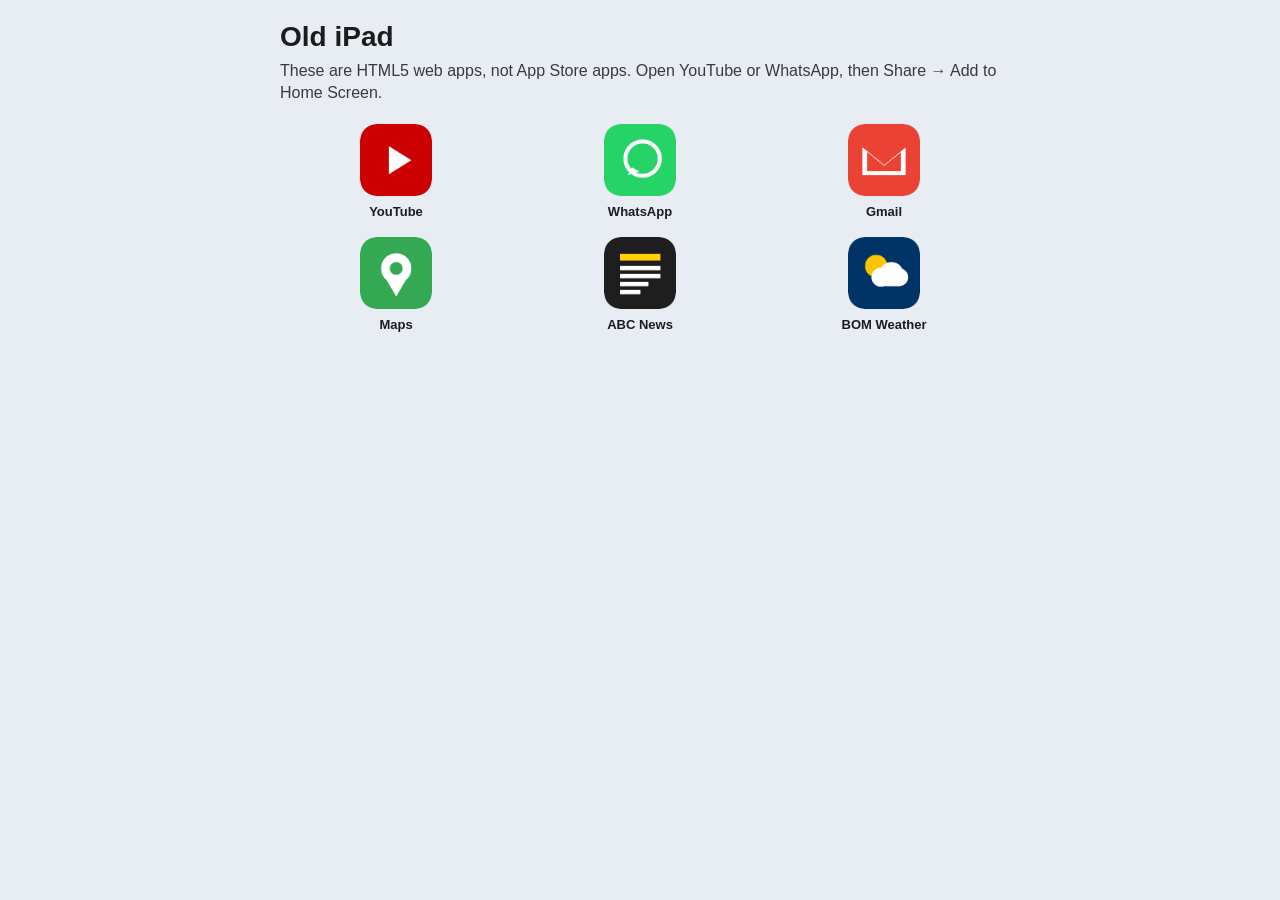
<file: index.html>
<!DOCTYPE html>
<html lang="en">
<head>
  <meta charset="utf-8">
  <meta http-equiv="refresh" content="0; url=apps/">
  <title>Old iPad</title>
  <script>location.replace("apps/");</script>
</head>
<body>
  <p><a href="apps/">Open launcher</a></p>
</body>
</html>
</file>
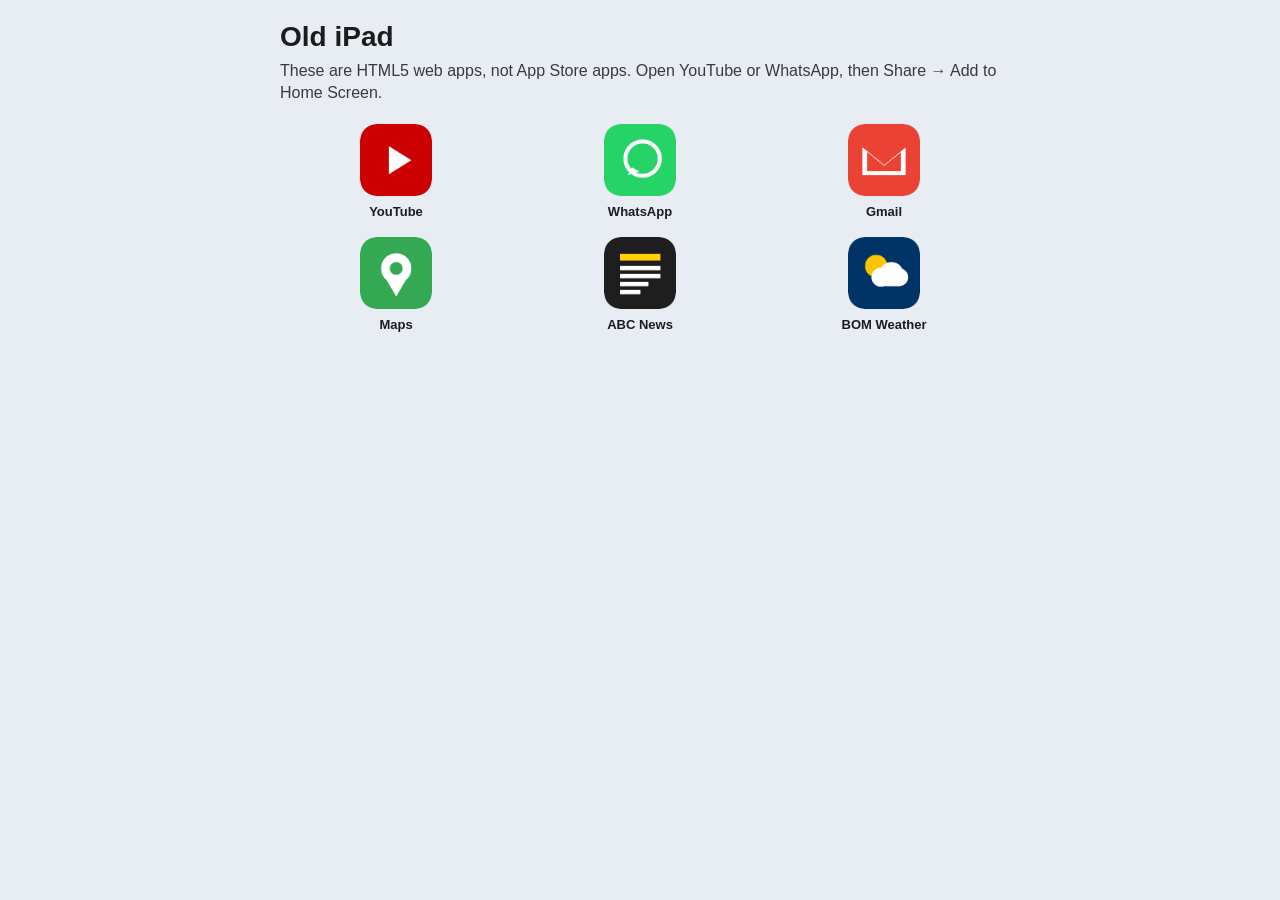
<file: apps/index.html>
<!DOCTYPE html>
<html lang="en" manifest="cache.appcache">
<head>
  <meta charset="utf-8">
  <meta name="viewport" content="width=device-width, initial-scale=1, maximum-scale=1">
  <meta name="apple-mobile-web-app-capable" content="yes">
  <meta name="apple-mobile-web-app-status-bar-style" content="default">
  <meta name="apple-mobile-web-app-title" content="Launcher">
  <meta name="format-detection" content="telephone=no">
  <title>Old iPad</title>
  <link rel="apple-touch-icon" href="icons/launcher.png">
  <link rel="stylesheet" href="css/app.css">
</head>
<body>
  <div class="wrap">
    <header>
      <h1>Old iPad</h1>
      <p>These are HTML5 web apps, not App Store apps. Open YouTube or WhatsApp, then Share &rarr; Add to Home Screen.</p>
    </header>

    <nav class="grid">
      <a class="tile" href="youtube.html">
        <img src="icons/youtube.png" width="180" height="180" alt="">
        <span>YouTube</span>
      </a>
      <a class="tile" href="whatsapp.html">
        <img src="icons/whatsapp.png" width="180" height="180" alt="">
        <span>WhatsApp</span>
      </a>
      <a class="tile" href="https://mail.google.com">
        <img src="icons/gmail.png" width="180" height="180" alt="">
        <span>Gmail</span>
      </a>
      <a class="tile" href="https://maps.google.com">
        <img src="icons/maps.png" width="180" height="180" alt="">
        <span>Maps</span>
      </a>
      <a class="tile" href="https://www.abc.net.au/news">
        <img src="icons/news.png" width="180" height="180" alt="">
        <span>ABC News</span>
      </a>
      <a class="tile" href="https://www.bom.gov.au">
        <img src="icons/weather.png" width="180" height="180" alt="">
        <span>BOM Weather</span>
      </a>
    </nav>

  </div>
</body>
</html>
</file>
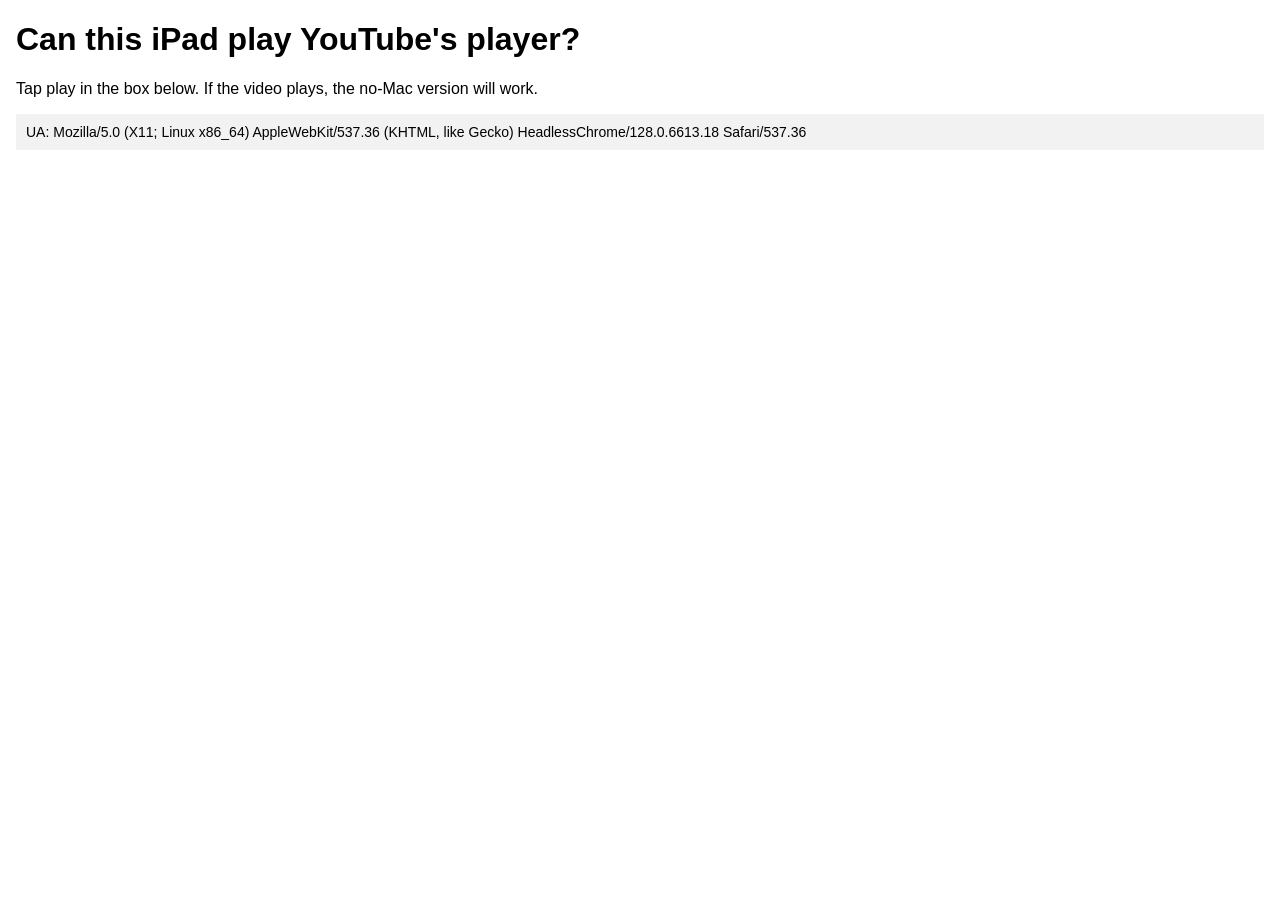
<file: apps/embed-test.html>
<!DOCTYPE html>
<html lang="en">
<head>
  <meta charset="utf-8">
  <meta name="viewport" content="width=device-width, initial-scale=1">
  <title>Embed test</title>
  <style>
    body { font-family: -apple-system, Helvetica, sans-serif; margin: 16px; }
    #player { width: 100%; max-width: 720px; }
    #log { font-size: 14px; white-space: pre-wrap; background: #f2f2f2; padding: 10px; }
  </style>
</head>
<body>
  <h1>Can this iPad play YouTube's player?</h1>
  <p>Tap play in the box below. If the video plays, the no-Mac version will work.</p>
  <div id="player"></div>
  <p id="log"></p>
  <script>
    var log = document.getElementById("log");
    function say(text) {
      log.textContent += text + "\n";
    }
    say("UA: " + navigator.userAgent);
    window.onerror = function (msg) {
      say("Page error: " + msg);
    };
    function onYouTubeIframeAPIReady() {
      say("YouTube player script loaded.");
      new YT.Player("player", {
        width: "720",
        height: "405",
        videoId: (location.search.match(/v=([A-Za-z0-9_-]{11})/) || [0, "jNQXAC9IVRw"])[1],
        playerVars: { playsinline: 1, rel: 0 },
        events: {
          onReady: function () {
            say("Player ready.");
          },
          onStateChange: function (e) {
            say("State: " + ({ "-1": "unstarted", 0: "ended", 1: "PLAYING", 2: "paused", 3: "buffering", 5: "cued" })[e.data]);
          },
          onError: function (e) {
            say("Player error code " + e.data);
          },
        },
      });
    }
    setTimeout(function () {
      if (!window.YT || !window.YT.Player) {
        say("YouTube player script did not load after 15 s.");
      }
    }, 15000);
  </script>
  <script src="https://www.youtube.com/iframe_api"></script>
</body>
</html>
</file>
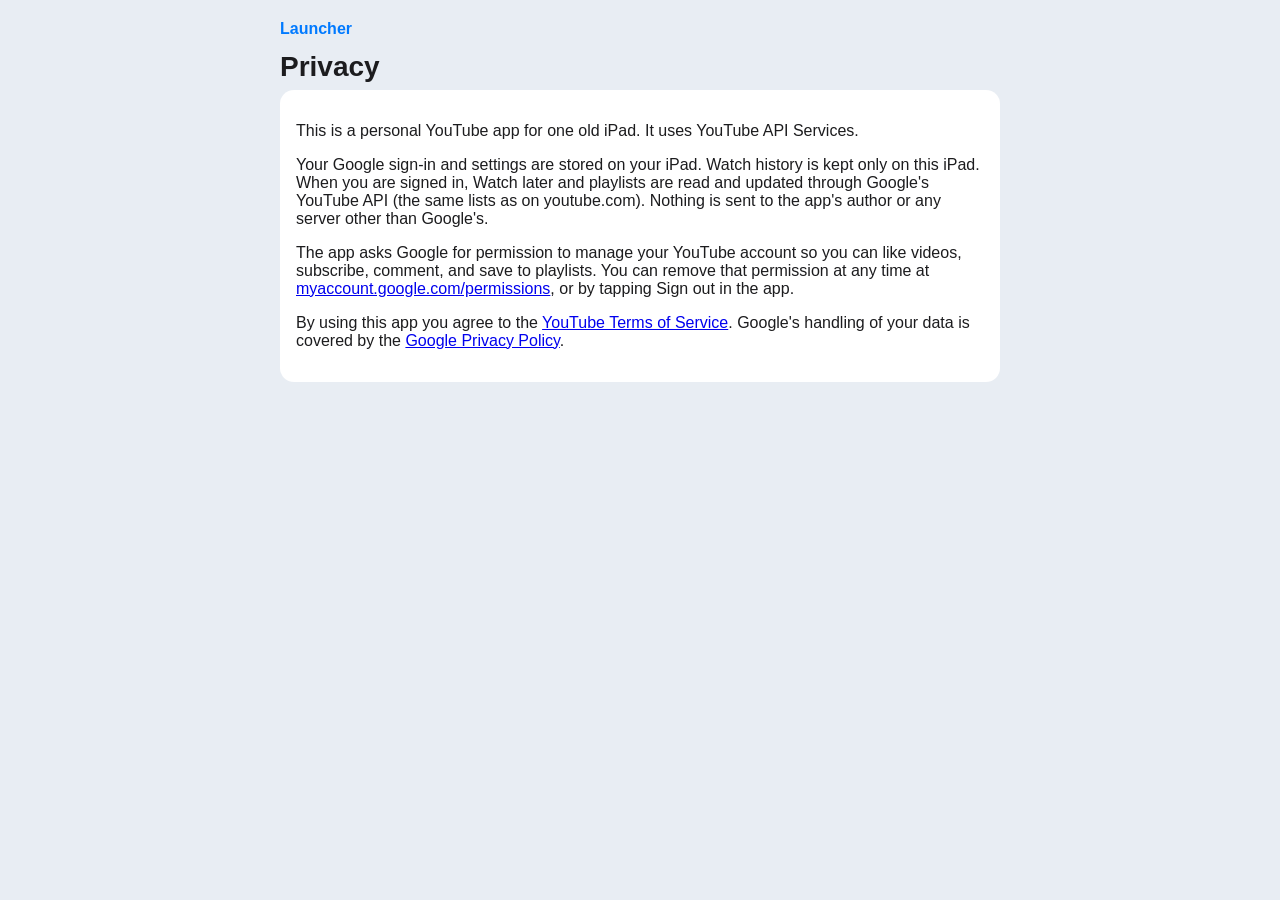
<file: apps/privacy.html>
<!DOCTYPE html>
<html lang="en">
<head>
  <meta charset="utf-8">
  <meta name="viewport" content="width=device-width, initial-scale=1">
  <title>Privacy</title>
  <link rel="stylesheet" href="css/app.css">
</head>
<body>
  <div class="wrap">
    <a class="back" href="index.html">Launcher</a>
    <header>
      <h1>Privacy</h1>
    </header>
    <div class="panel">
      <p>This is a personal YouTube app for one old iPad. It uses YouTube API Services.</p>
      <p>Your Google sign-in and settings are stored on your iPad. Watch history is kept only on this iPad. When you are signed in, Watch later and playlists are read and updated through Google's YouTube API (the same lists as on youtube.com). Nothing is sent to the app's author or any server other than Google's.</p>
      <p>The app asks Google for permission to manage your YouTube account so you can like videos, subscribe, comment, and save to playlists. You can remove that permission at any time at <a href="https://myaccount.google.com/permissions">myaccount.google.com/permissions</a>, or by tapping Sign out in the app.</p>
      <p>By using this app you agree to the <a href="https://www.youtube.com/t/terms">YouTube Terms of Service</a>. Google's handling of your data is covered by the <a href="https://policies.google.com/privacy">Google Privacy Policy</a>.</p>
    </div>
  </div>
</body>
</html>
</file>
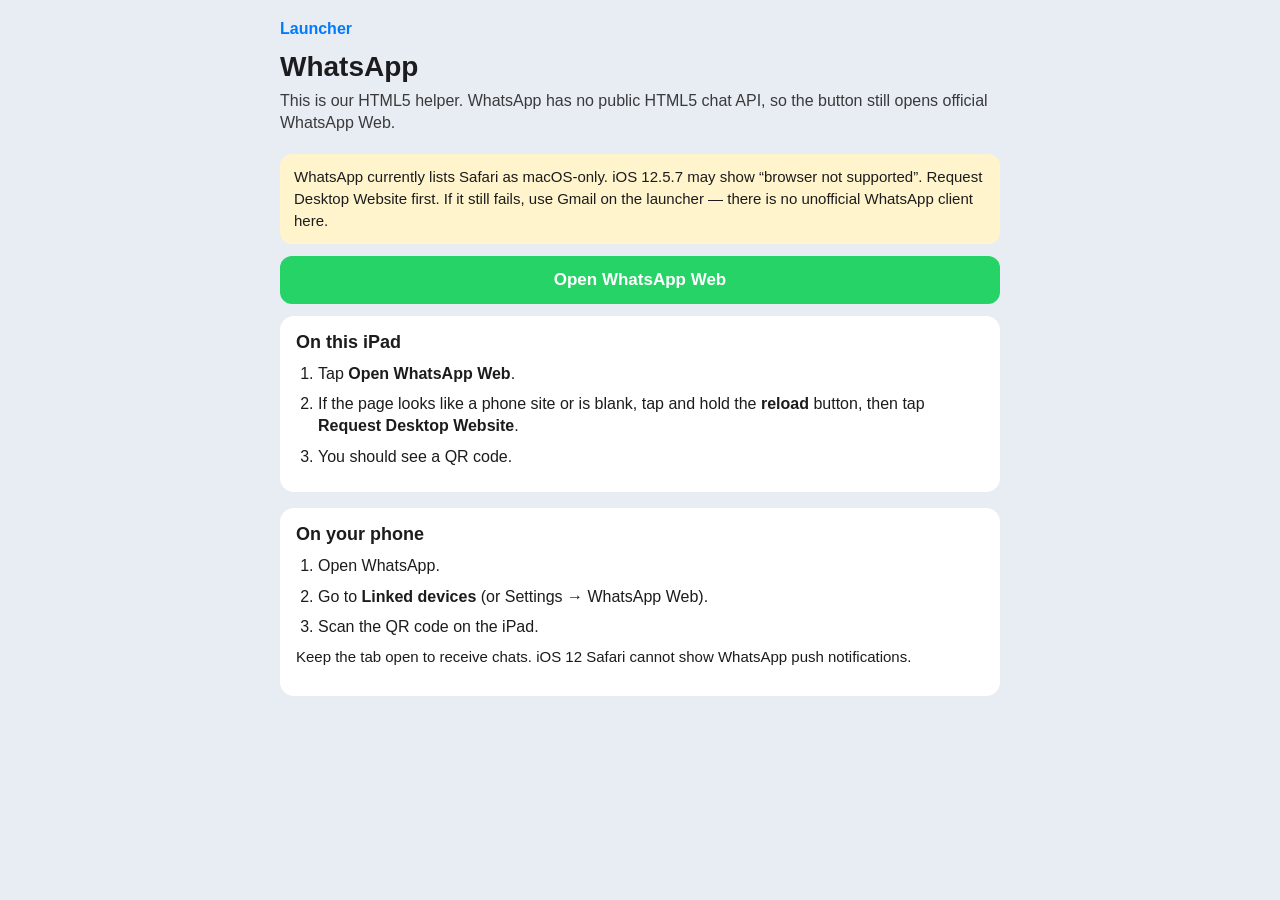
<file: apps/whatsapp.html>
<!DOCTYPE html>
<html lang="en" manifest="cache.appcache">
<head>
  <meta charset="utf-8">
  <meta name="viewport" content="width=device-width, initial-scale=1, maximum-scale=1">
  <meta name="apple-mobile-web-app-capable" content="yes">
  <meta name="apple-mobile-web-app-status-bar-style" content="default">
  <meta name="apple-mobile-web-app-title" content="WhatsApp">
  <title>WhatsApp</title>
  <link rel="apple-touch-icon" href="icons/whatsapp.png">
  <link rel="stylesheet" href="css/app.css">
</head>
<body>
  <div class="wrap">
    <a class="back" href="index.html">Launcher</a>
    <header>
      <h1>WhatsApp</h1>
      <p>This is our HTML5 helper. WhatsApp has no public HTML5 chat API, so the button still opens official WhatsApp Web.</p>
    </header>

    <p class="note warn">WhatsApp currently lists Safari as macOS-only. iOS 12.5.7 may show &ldquo;browser not supported&rdquo;. Request Desktop Website first. If it still fails, use Gmail on the launcher &mdash; there is no unofficial WhatsApp client here.</p>

    <a class="btn btn-block btn-green" href="https://web.whatsapp.com">Open WhatsApp Web</a>

    <div class="panel">
      <h2>On this iPad</h2>
      <ol class="steps">
        <li>Tap <strong>Open WhatsApp Web</strong>.</li>
        <li>If the page looks like a phone site or is blank, tap and hold the <strong>reload</strong> button, then tap <strong>Request Desktop Website</strong>.</li>
        <li>You should see a QR code.</li>
      </ol>
    </div>

    <div class="panel">
      <h2>On your phone</h2>
      <ol class="steps">
        <li>Open WhatsApp.</li>
        <li>Go to <strong>Linked devices</strong> (or Settings &rarr; WhatsApp Web).</li>
        <li>Scan the QR code on the iPad.</li>
      </ol>
      <p class="note">Keep the tab open to receive chats. iOS 12 Safari cannot show WhatsApp push notifications.</p>
    </div>
  </div>
</body>
</html>
</file>
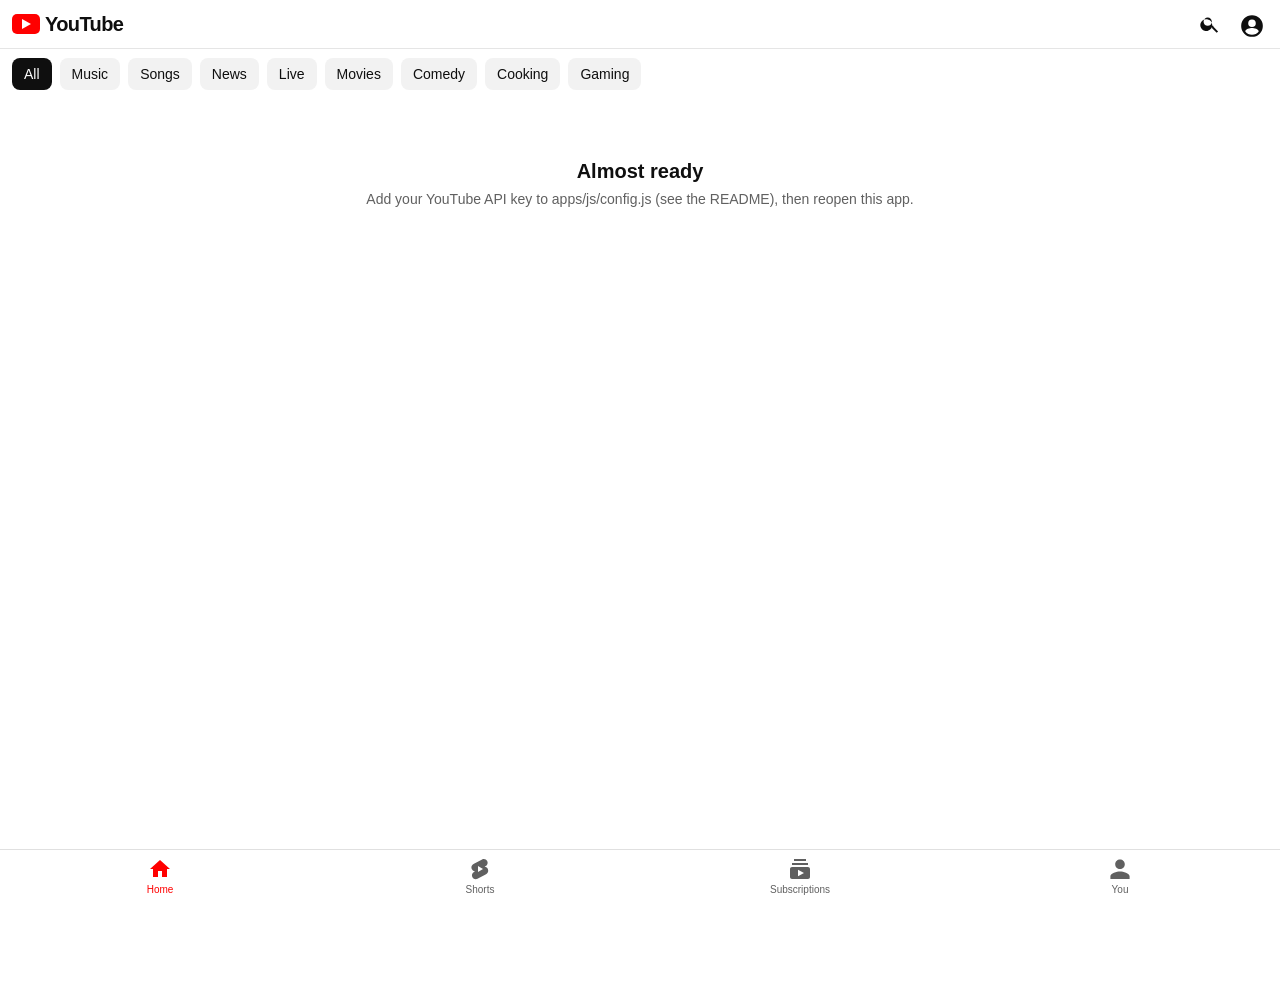
<file: apps/youtube.html>
<!DOCTYPE html>
<html lang="en" manifest="cache.appcache">
<head>
  <meta charset="utf-8">
  <meta name="viewport" content="width=device-width, initial-scale=1, maximum-scale=1, user-scalable=no, viewport-fit=cover">
  <meta name="apple-mobile-web-app-capable" content="yes">
  <meta name="apple-mobile-web-app-status-bar-style" content="default">
  <meta name="apple-mobile-web-app-title" content="YouTube">
  <meta name="format-detection" content="telephone=no">
  <title>YouTube</title>
  <link rel="apple-touch-icon" href="icons/youtube.png">
  <link rel="stylesheet" href="css/youtube.css">
</head>
<body class="yt-app yt-booting">
  <div id="boot" class="yt-boot" aria-live="polite" aria-busy="true">
    <div class="yt-boot-inner">
      <div class="yt-boot-logo">
        <span class="yt-playbtn"></span>
        <span class="yt-word">YouTube</span>
      </div>
      <div class="yt-spinner" aria-hidden="true"></div>
    </div>
  </div>

  <header class="yt-top">
    <div id="brand" class="yt-logo">
      <span class="yt-playbtn"></span>
      <span class="yt-word">YouTube</span>
    </div>
    <form id="search-form" class="yt-search-bar hidden" action="#" method="get">
      <button type="button" id="search-back" class="yt-icon-btn" aria-label="Back">
        <svg width="22" height="22" viewBox="0 0 24 24" aria-hidden="true"><path fill="currentColor" d="M20 11H7.8l5.6-5.6L12 4l-8 8 8 8 1.4-1.4L7.8 13H20z"/></svg>
      </button>
      <input id="q" name="search_query" type="search" placeholder="Search YouTube" autocomplete="off" autocorrect="off" autocapitalize="off" spellcheck="false">
      <button type="button" id="search-clear" class="yt-icon-btn hidden" aria-label="Clear">
        <svg width="20" height="20" viewBox="0 0 24 24" aria-hidden="true"><path fill="currentColor" d="M19 6.4L17.6 5 12 10.6 6.4 5 5 6.4 10.6 12 5 17.6 6.4 19 12 13.4 17.6 19 19 17.6 13.4 12z"/></svg>
      </button>
    </form>
    <button type="button" id="search-open" class="yt-icon-btn" aria-label="Search">
      <svg width="22" height="22" viewBox="0 0 24 24" aria-hidden="true"><path fill="currentColor" d="M15.5 14h-.8l-.3-.3A6.5 6.5 0 1 0 14 15.5l.3.3v.8l5 5 1.5-1.5-5-5zm-6 0C7 14 5 12 5 9.5S7 5 9.5 5 14 7 14 9.5 12 14 9.5 14z"/></svg>
    </button>
    <button type="button" id="header-you" class="yt-icon-btn yt-header-avatar" aria-label="You"></button>
  </header>

  <div id="suggest" class="yt-suggest hidden"></div>

  <p id="status" class="yt-status"></p>

  <div id="loader" class="yt-loader hidden" aria-live="polite" aria-busy="true">
    <div class="yt-loader-inner">
      <div class="yt-spinner" aria-hidden="true"></div>
      <p id="loader-text">Loading…</p>
    </div>
  </div>

  <section id="view-home" class="yt-view">
    <div id="chips" class="yt-chips"></div>
    <div id="home-feed" class="yt-feed"></div>
  </section>

  <section id="view-subs" class="yt-view hidden">
    <div id="subs-out" class="yt-empty hidden">
      <strong>Don't miss new videos</strong>
      <p>Sign in to see updates from your favourite YouTube channels.</p>
      <button type="button" class="yt-signin-btn" data-action="sign-in">Sign in</button>
    </div>
    <div id="subs-channels" class="yt-channel-strip"></div>
    <div id="subs-feed" class="yt-feed"></div>
  </section>

  <section id="view-shorts" class="yt-view yt-shorts hidden">
    <div id="shorts-swipe" class="yt-shorts-info">
      <div id="shorts-author" class="yt-shorts-author"></div>
      <div id="shorts-title" class="yt-shorts-title"></div>
    </div>
    <div class="yt-shorts-side">
      <button type="button" id="shorts-like" aria-label="Like">
        <svg width="28" height="28" viewBox="0 0 24 24" aria-hidden="true"><path fill="currentColor" d="M1 21h4V9H1v12zm22-11c0-1.1-.9-2-2-2h-6.3l1-4.6v-.3c0-.4-.2-.8-.4-1.1L14.2 1 7.6 7.6C7.2 7.9 7 8.4 7 9v10c0 1.1.9 2 2 2h9c.8 0 1.5-.5 1.8-1.2l3-7.1c.1-.2.2-.5.2-.7v-2z"/></svg>
        <span>Like</span>
      </button>
      <button type="button" id="shorts-share" aria-label="Share">
        <svg width="28" height="28" viewBox="0 0 24 24" aria-hidden="true"><path fill="currentColor" d="M14 9V5l7 7-7 7v-4.1c-5 0-8.5 1.6-11 5.1 1-5 4-10 11-11z"/></svg>
        <span>Share</span>
      </button>
      <button type="button" id="shorts-prev" aria-label="Previous">
        <svg width="28" height="28" viewBox="0 0 24 24" aria-hidden="true"><path fill="currentColor" d="M7.4 15.4L12 10.8l4.6 4.6L18 14l-6-6-6 6z"/></svg>
      </button>
      <button type="button" id="shorts-next" aria-label="Next">
        <svg width="28" height="28" viewBox="0 0 24 24" aria-hidden="true"><path fill="currentColor" d="M7.4 8.6L12 13.2l4.6-4.6L18 10l-6 6-6-6z"/></svg>
      </button>
    </div>
  </section>

  <section id="view-you" class="yt-view yt-you hidden">
    <div id="you-out" class="yt-you-card">
      <div class="yt-you-copy">
        <strong>You're not signed in</strong>
        <p>Sign in with Google to like videos, comment, subscribe, and see your playlists.</p>
      </div>
      <button type="button" class="yt-signin-btn" data-action="sign-in">Sign in</button>
    </div>
    <div id="you-in" class="yt-you-card hidden">
      <div id="you-avatar" class="yt-avatar yt-avatar-lg"></div>
      <div class="yt-you-copy">
        <strong id="you-name">You</strong>
        <p>Signed in with Google</p>
      </div>
      <button type="button" id="sign-out" class="yt-text-btn">Sign out</button>
    </div>

    <div class="yt-shelf-head">
      <h2>History</h2>
      <button type="button" class="yt-text-btn" data-open="history">View all</button>
    </div>
    <div id="you-history" class="yt-shelf"></div>

    <div class="yt-menu">
      <button type="button" data-open="watch-later">
        <svg width="24" height="24" viewBox="0 0 24 24" aria-hidden="true"><path fill="currentColor" d="M12 2a10 10 0 1 0 0 20 10 10 0 0 0 0-20zm0 18a8 8 0 1 1 0-16 8 8 0 0 1 0 16zm.5-13H11v6l5.2 3.2.8-1.3-4.5-2.7z"/></svg>
        <span>Watch later</span>
      </button>
      <button type="button" data-open="liked" class="yt-needs-sign">
        <svg width="24" height="24" viewBox="0 0 24 24" aria-hidden="true"><path fill="currentColor" d="M1 21h4V9H1v12zm22-11c0-1.1-.9-2-2-2h-6.3l1-4.6v-.3c0-.4-.2-.8-.4-1.1L14.2 1 7.6 7.6C7.2 7.9 7 8.4 7 9v10c0 1.1.9 2 2 2h9c.8 0 1.5-.5 1.8-1.2l3-7.1c.1-.2.2-.5.2-.7v-2z"/></svg>
        <span>Liked videos</span>
      </button>
    </div>

    <div id="you-playlists-wrap" class="hidden">
      <div class="yt-shelf-head"><h2>Playlists</h2></div>
      <div id="you-playlists" class="yt-menu"></div>
    </div>

    <div class="yt-shelf-head"><h2>Settings</h2></div>
    <div class="yt-settings">
      <label class="yt-setting">
        <span>Autoplay next video</span>
        <input id="set-autoplay" type="checkbox" checked>
      </label>
      <label class="yt-setting">
        <span>Home topic<small>Used for Home and Shorts</small></span>
        <input id="set-topic" type="text" maxlength="40" autocorrect="off">
      </label>
      <button type="button" id="clear-history" class="yt-text-btn">Clear watch history</button>
      <p class="yt-setting-note">Continue-watching bars (red line on thumbnails) are saved on this iPad only. Google’s YouTube API does not share watch progress from the official app on your phone, TV, or other devices.</p>
    </div>

    <form id="play-form" class="yt-play-form" action="#">
      <label for="url">Play a YouTube link</label>
      <div class="row">
        <input id="url" type="url" placeholder="https://youtu.be/..." autocorrect="off" autocapitalize="off">
        <button type="submit">Play</button>
      </div>
    </form>
  </section>

  <section id="view-list" class="yt-view hidden">
    <div class="yt-list-head">
      <button type="button" id="list-back" class="yt-icon-btn" aria-label="Back">
        <svg width="22" height="22" viewBox="0 0 24 24" aria-hidden="true"><path fill="currentColor" d="M20 11H7.8l5.6-5.6L12 4l-8 8 8 8 1.4-1.4L7.8 13H20z"/></svg>
      </button>
      <h1 id="list-title"></h1>
    </div>
    <div id="list-header"></div>
    <div id="list-feed" class="yt-feed"></div>
  </section>

  <div id="watch" class="yt-watch hidden">
    <div class="yt-watch-stage">
      <div class="yt-watch-main">
        <div id="player-wrap" class="yt-player">
          <div id="player-frame" class="yt-player-frame"><div id="player"></div></div>
          <div id="player-busy" class="yt-player-busy hidden">
            <div class="yt-spinner yt-spinner-light" aria-hidden="true"></div>
          </div>
          <button type="button" id="watch-collapse" class="yt-collapse" aria-label="Minimise">
            <svg width="26" height="26" viewBox="0 0 24 24" aria-hidden="true"><path fill="currentColor" d="M7.4 8.6L12 13.2l4.6-4.6L18 10l-6 6-6-6z"/></svg>
          </button>
        </div>
        <div class="yt-mini-bar">
          <button type="button" id="mini-open" class="yt-mini-text">
            <span id="mini-title"></span>
            <span id="mini-author"></span>
          </button>
          <button type="button" id="mini-toggle" class="yt-icon-btn" aria-label="Play or pause">
            <svg id="mini-play-icon" width="26" height="26" viewBox="0 0 24 24" aria-hidden="true"><path fill="currentColor" d="M8 5v14l11-7z"/></svg>
          </button>
          <button type="button" id="mini-close" class="yt-icon-btn" aria-label="Close">
            <svg width="22" height="22" viewBox="0 0 24 24" aria-hidden="true"><path fill="currentColor" d="M19 6.4L17.6 5 12 10.6 6.4 5 5 6.4 10.6 12 5 17.6 6.4 19 12 13.4 17.6 19 19 17.6 13.4 12z"/></svg>
          </button>
        </div>
        <div class="yt-watch-body">
        <div class="yt-watch-meta">
          <h1 id="now-playing"></h1>
          <button type="button" id="watch-sub" class="yt-watch-sub"></button>
          <div id="watch-desc" class="yt-desc hidden"></div>
          <div class="yt-actions">
            <button type="button" id="btn-like">
              <svg width="20" height="20" viewBox="0 0 24 24" aria-hidden="true"><path fill="currentColor" d="M1 21h4V9H1v12zm22-11c0-1.1-.9-2-2-2h-6.3l1-4.6v-.3c0-.4-.2-.8-.4-1.1L14.2 1 7.6 7.6C7.2 7.9 7 8.4 7 9v10c0 1.1.9 2 2 2h9c.8 0 1.5-.5 1.8-1.2l3-7.1c.1-.2.2-.5.2-.7v-2z"/></svg>
              <span id="like-count">Like</span>
            </button>
            <button type="button" id="btn-dislike" aria-label="Dislike">
              <svg width="20" height="20" viewBox="0 0 24 24" aria-hidden="true"><path fill="currentColor" d="M15 3H6c-.8 0-1.5.5-1.8 1.2l-3 7.1c-.1.2-.2.5-.2.7v2c0 1.1.9 2 2 2h6.3l-1 4.6v.3c0 .4.2.8.4 1.1L9.8 23l6.6-6.6c.4-.4.6-.9.6-1.4V5c0-1.1-.9-2-2-2zm4 0v12h4V3h-4z"/></svg>
            </button>
            <button type="button" id="btn-share">
              <svg width="20" height="20" viewBox="0 0 24 24" aria-hidden="true"><path fill="currentColor" d="M14 9V5l7 7-7 7v-4.1c-5 0-8.5 1.6-11 5.1 1-5 4-10 11-11z"/></svg>
              <span>Share</span>
            </button>
            <button type="button" id="btn-save">
              <svg width="20" height="20" viewBox="0 0 24 24" aria-hidden="true"><path fill="currentColor" d="M14 10H2v2h12v-2zm0-4H2v2h12V6zm4 8v-4h-2v4h-4v2h4v4h2v-4h4v-2h-4zM2 16h8v-2H2v2z"/></svg>
              <span>Save</span>
            </button>
          </div>
          <div class="yt-channel-row">
            <button type="button" id="channel-open" class="yt-channel-open">
              <span id="channel-avatar" class="yt-avatar"></span>
              <span class="yt-channel-text">
                <span id="channel-name">Channel</span>
                <span id="channel-subs" class="yt-card-sub"></span>
              </span>
            </button>
            <button type="button" id="btn-sub" class="yt-sub">Subscribe</button>
          </div>
        </div>
        <div class="yt-comments">
          <div class="yt-comments-head">Comments <span id="comment-count"></span></div>
          <button type="button" id="comments-open" class="yt-text-btn">Show comments</button>
          <div id="comment-box" class="yt-comment-box hidden">
            <span id="comment-me" class="yt-avatar yt-avatar-sm"></span>
            <input id="comment-text" type="text" placeholder="Add a comment…" maxlength="2000">
            <button type="button" id="comment-send" class="yt-text-btn">Post</button>
          </div>
          <div id="comments"></div>
          <button type="button" id="comments-more" class="yt-text-btn hidden">Show more comments</button>
        </div>
        </div>
      </div>
      <aside class="yt-upnext" aria-label="Up next">
        <div class="yt-upnext-head">
          <span>Up next</span>
          <label class="yt-autoplay">
            Autoplay
            <input id="autoplay" type="checkbox" checked>
          </label>
        </div>
        <div id="upnext"></div>
      </aside>
    </div>
  </div>

  <div id="sign-sheet" class="yt-sheet hidden">
    <div class="yt-sheet-card">
      <h2>Sign in with Google</h2>
      <div id="sign-body"></div>
      <button type="button" id="sign-cancel" class="yt-text-btn">Cancel</button>
    </div>
  </div>

  <div id="action-sheet" class="yt-sheet hidden">
    <div class="yt-sheet-card yt-sheet-bottom">
      <h2 id="action-title"></h2>
      <div id="action-body"></div>
      <button type="button" id="action-cancel" class="yt-text-btn">Cancel</button>
    </div>
  </div>

  <div id="toast" class="yt-toast hidden"></div>

  <nav class="yt-tabs" aria-label="YouTube">
    <button type="button" class="is-on" data-tab="home">
      <svg width="24" height="24" viewBox="0 0 24 24" aria-hidden="true"><path fill="currentColor" d="M10 20v-6h4v6h5v-8h3L12 3 2 12h3v8z"/></svg>
      Home
    </button>
    <button type="button" data-tab="shorts">
      <svg width="24" height="24" viewBox="0 0 24 24" aria-hidden="true"><path fill="currentColor" d="M17.8 10.1l-1.2-.5 1.1-.6c1.8-1 2.5-3.3 1.5-5.1s-3.3-2.5-5.1-1.5l-8.1 4.3C4.2 7.6 3.3 9 3.4 10.6s1 2.9 2.4 3.4l1.2.5-1.1.6c-1.8 1-2.5 3.3-1.5 5.1s3.3 2.5 5.1 1.5l8.1-4.3c1.8-1 2.7-2.4 2.6-4s-1-2.9-2.4-3.3zM10 15V9l5 3-5 3z"/></svg>
      Shorts
    </button>
    <button type="button" data-tab="subs">
      <svg width="24" height="24" viewBox="0 0 24 24" aria-hidden="true"><path fill="currentColor" d="M20 8H4V6h16v2zm-2-6H6v2h12V2zm4 10v8c0 1.1-.9 2-2 2H4c-1.1 0-2-.9-2-2v-8c0-1.1.9-2 2-2h16c1.1 0 2 .9 2 2zm-6 4l-6-3.3v6.5L16 16z"/></svg>
      Subscriptions
    </button>
    <button type="button" data-tab="you">
      <svg width="24" height="24" viewBox="0 0 24 24" aria-hidden="true"><path fill="currentColor" d="M12 12c2.7 0 4.8-2.1 4.8-4.8S14.7 2.4 12 2.4 7.2 4.5 7.2 7.2 9.3 12 12 12zm0 2.4c-3.2 0-9.6 1.6-9.6 4.8V22h19.2v-2.8c0-3.2-6.4-4.8-9.6-4.8z"/></svg>
      You
    </button>
  </nav>

  <script src="js/config.js?v=4"></script>
  <script src="js/yt-lib.js"></script>
  <script src="js/yt-google.js"></script>
  <script src="js/youtube.js"></script>
</body>
</html>
</file>
<file: apps/css/app.css>
/* Safari 12 / iOS 12.5.7 — no flex gap, no CSS that needs Safari 13+ */
html,
body {
  margin: 0;
  padding: 0;
  min-height: 100%;
}

body {
  font-family: -apple-system, BlinkMacSystemFont, "Helvetica Neue", Helvetica, Arial, sans-serif;
  background: #e8edf3;
  color: #1c1c1e;
  -webkit-text-size-adjust: 100%;
}

.wrap {
  max-width: 720px;
  margin: 0 auto;
  padding: 20px 16px 40px;
  padding-top: calc(20px + constant(safe-area-inset-top));
  padding-top: calc(20px + env(safe-area-inset-top));
}

header h1 {
  font-size: 28px;
  line-height: 1.2;
  margin: 0 0 6px;
  font-weight: 700;
}

header p {
  margin: 0 0 20px;
  color: #3a3a3c;
  font-size: 16px;
  line-height: 1.4;
}

.grid {
  display: grid;
  grid-template-columns: repeat(3, 1fr);
  grid-gap: 18px 12px;
}

.tile {
  display: block;
  text-align: center;
  text-decoration: none;
  color: #1c1c1e;
  -webkit-tap-highlight-color: rgba(0, 0, 0, 0.08);
}

.tile img {
  width: 72px;
  height: 72px;
  border-radius: 16px;
  display: block;
  margin: 0 auto 8px;
}

.tile span {
  display: block;
  font-size: 13px;
  font-weight: 600;
}

.panel {
  background: #fff;
  border-radius: 14px;
  padding: 16px;
  margin-bottom: 16px;
}

.panel h2 {
  margin: 0 0 10px;
  font-size: 18px;
}

label {
  display: block;
  font-size: 14px;
  font-weight: 600;
  margin: 0 0 6px;
}

input[type="search"],
input[type="url"],
input[type="text"] {
  width: 100%;
  box-sizing: border-box;
  font-size: 16px; /* iOS will zoom if smaller */
  padding: 12px;
  border: 1px solid #c7c7cc;
  border-radius: 10px;
  margin-bottom: 10px;
  -webkit-appearance: none;
  appearance: none;
}

.row {
  display: -webkit-flex;
  display: flex;
}

.row input {
  -webkit-flex: 1;
  flex: 1;
  margin-right: 8px;
  margin-bottom: 0;
}

button,
.btn {
  display: inline-block;
  box-sizing: border-box;
  font-size: 17px;
  font-weight: 600;
  text-align: center;
  text-decoration: none;
  color: #fff;
  background: #007aff;
  border: 0;
  border-radius: 12px;
  padding: 14px 16px;
  min-height: 48px;
  -webkit-appearance: none;
  appearance: none;
}

.btn-block {
  display: block;
  width: 100%;
  margin: 12px 0;
}

.btn-green {
  background: #25d366;
}

.btn-red {
  background: #e11d2e;
}

.note {
  font-size: 15px;
  line-height: 1.45;
  margin: 0 0 12px;
}

.note.warn {
  background: #fff4cc;
  border-radius: 12px;
  padding: 12px 14px;
}

ol.steps {
  margin: 0;
  padding-left: 22px;
}

ol.steps li {
  margin-bottom: 8px;
  line-height: 1.4;
}

.player-wrap {
  position: relative;
  width: 100%;
  padding-top: 56.25%;
  background: #000;
  border-radius: 12px;
  overflow: hidden;
  margin-top: 12px;
}

.player-wrap iframe,
.player-wrap video {
  position: absolute;
  top: 0;
  left: 0;
  width: 100%;
  height: 100%;
  border: 0;
  background: #000;
}

.result {
  display: block;
  width: 100%;
  box-sizing: border-box;
  text-align: left;
  color: #1c1c1e;
  background: #f2f2f7;
  margin: 0 0 8px;
  font-size: 15px;
  font-weight: 500;
  line-height: 1.3;
}

.home-add {
  background: #fff4cc;
}

.links a {
  color: #007aff;
}

.back {
  display: inline-block;
  margin-bottom: 12px;
  color: #007aff;
  text-decoration: none;
  font-size: 16px;
  font-weight: 600;
}

.hidden {
  display: none;
}

.error {
  color: #c41e3a;
  font-size: 15px;
  margin: 8px 0 0;
}
</file>
<file: apps/css/youtube.css>
/* YouTube iPad / iOS app look — Safari 12 (no flex gap) */
html,
body {
  margin: 0;
  padding: 0;
  height: 100%;
}

body.yt-app {
  font-family: -apple-system, BlinkMacSystemFont, "Helvetica Neue", Helvetica, Arial, sans-serif;
  background: #fff;
  color: #0f0f0f;
  -webkit-text-size-adjust: 100%;
  padding-top: 48px;
  padding-top: calc(48px + constant(safe-area-inset-top));
  padding-top: calc(48px + env(safe-area-inset-top));
  padding-bottom: 56px;
  padding-bottom: calc(56px + constant(safe-area-inset-bottom));
  padding-bottom: calc(56px + env(safe-area-inset-bottom));
}

.yt-top {
  position: fixed;
  left: 0;
  right: 0;
  top: 0;
  z-index: 40;
  height: 48px;
  background: #fff;
  border-bottom: 1px solid #e5e5e5;
  display: -webkit-flex;
  display: flex;
  -webkit-align-items: center;
  align-items: center;
  padding: 0 4px 0 12px;
  padding-top: constant(safe-area-inset-top);
  padding-top: env(safe-area-inset-top);
}

.yt-logo {
  display: -webkit-flex;
  display: flex;
  -webkit-align-items: center;
  align-items: center;
  -webkit-flex: 1;
  flex: 1;
  min-width: 0;
}

.yt-playbtn {
  width: 28px;
  height: 20px;
  background: #ff0000;
  border-radius: 5px;
  position: relative;
  display: inline-block;
  margin-right: 5px;
  -webkit-flex-shrink: 0;
  flex-shrink: 0;
}

.yt-playbtn:after {
  content: "";
  position: absolute;
  left: 10px;
  top: 5px;
  border-top: 5px solid transparent;
  border-bottom: 5px solid transparent;
  border-left: 9px solid #fff;
}

.yt-word {
  font-size: 20px;
  font-weight: 700;
  letter-spacing: -0.6px;
  color: #0f0f0f;
}

.yt-icon-btn {
  width: 44px;
  height: 44px;
  min-height: 0;
  padding: 0;
  margin: 0;
  border: 0;
  border-radius: 22px;
  background: transparent;
  color: #0f0f0f;
  font-size: 13px;
  font-weight: 700;
  -webkit-appearance: none;
  appearance: none;
}

.yt-icon-btn svg {
  display: block;
  margin: 0 auto;
}

.yt-header-avatar {
  width: 32px;
  height: 32px;
  margin: 0 8px 0 4px;
  border-radius: 16px;
  background: #065fd4;
  color: #fff;
  line-height: 32px;
}

.yt-search-bar {
  -webkit-flex: 1;
  flex: 1;
  display: -webkit-flex;
  display: flex;
  -webkit-align-items: center;
  align-items: center;
  min-width: 0;
}

.yt-search-bar.hidden,
.hidden {
  display: none !important;
}

.yt-search-bar input {
  -webkit-flex: 1;
  flex: 1;
  min-width: 0;
  height: 34px;
  margin: 0;
  padding: 0 12px;
  font-size: 16px;
  border: 0;
  border-radius: 8px;
  background: #f2f2f2;
  color: #0f0f0f;
  -webkit-appearance: none;
  appearance: none;
}

.yt-watch {
  background: #000;
}

.yt-watch-stage {
  background: #fff;
}

.yt-player {
  position: relative;
  width: 100%;
  padding-top: 56.25%;
  background: #000;
  overflow: hidden;
}

/* Without this, #player collapses and YouTube's logo + spinner sit in the top-left corner. */
.yt-player-frame {
  position: absolute;
  top: 0;
  left: 0;
  right: 0;
  bottom: 0;
  width: 100%;
  height: 100%;
  overflow: hidden;
}

#player {
  position: absolute;
  top: 0;
  left: 0;
  width: 100%;
  height: 100%;
}

.yt-player iframe,
.yt-player video {
  position: absolute;
  top: 0;
  left: 0;
  width: 100%;
  height: 100%;
  background: #000;
}

.yt-watch-meta {
  background: #fff;
  padding: 12px 12px 10px;
  border-bottom: 1px solid #e5e5e5;
}

.yt-watch-meta h1 {
  margin: 0 0 6px;
  font-size: 16px;
  font-weight: 600;
  line-height: 1.35;
}

.yt-watch-sub {
  margin: 0 0 10px;
  font-size: 13px;
  color: #606060;
}

.yt-actions {
  display: -webkit-flex;
  display: flex;
  margin: 0 0 12px;
  overflow-x: auto;
  -webkit-overflow-scrolling: touch;
}

.yt-actions button {
  margin: 0 8px 0 0;
  padding: 8px 12px;
  min-height: 0;
  height: 36px;
  border: 0;
  border-radius: 18px;
  background: #f2f2f2;
  color: #0f0f0f;
  font-size: 13px;
  font-weight: 600;
  -webkit-appearance: none;
  appearance: none;
  -webkit-flex-shrink: 0;
  flex-shrink: 0;
}

.yt-actions button.is-on {
  background: #0f0f0f;
  color: #fff;
}

.yt-channel-row {
  display: -webkit-flex;
  display: flex;
  -webkit-align-items: center;
  align-items: center;
  padding-top: 8px;
  border-top: 1px solid #f2f2f2;
}

.yt-channel-text {
  -webkit-flex: 1;
  flex: 1;
  min-width: 0;
}

.yt-channel-text div:first-child {
  font-size: 14px;
  font-weight: 600;
}

.yt-sub {
  margin: 0;
  padding: 8px 14px;
  min-height: 0;
  height: 36px;
  border: 0;
  border-radius: 18px;
  background: #cc0000;
  color: #fff;
  font-size: 13px;
  font-weight: 700;
  letter-spacing: 0.3px;
  text-transform: uppercase;
  -webkit-appearance: none;
  appearance: none;
}

.yt-sub.is-on {
  background: #f2f2f2;
  color: #606060;
}

.yt-upnext {
  background: #fff;
  border-top: 1px solid #e5e5e5;
}

.yt-upnext-head {
  display: -webkit-flex;
  display: flex;
  -webkit-align-items: center;
  align-items: center;
  -webkit-justify-content: space-between;
  justify-content: space-between;
  padding: 10px 12px;
  font-size: 15px;
  font-weight: 600;
}

.yt-autoplay {
  font-size: 13px;
  font-weight: 500;
  color: #606060;
}

.yt-autoplay input {
  margin-left: 6px;
  vertical-align: middle;
}

.yt-status {
  margin: 0;
  padding: 10px 12px;
  font-size: 13px;
  color: #606060;
}

/* First open: centered logo + spinner over the whole screen (not under the header). */
.yt-boot {
  position: fixed;
  left: 0;
  right: 0;
  top: 0;
  bottom: 0;
  z-index: 120;
  background: #fff;
  display: -webkit-flex;
  display: flex;
  -webkit-align-items: center;
  align-items: center;
  -webkit-justify-content: center;
  justify-content: center;
}

.yt-boot-inner {
  text-align: center;
}

.yt-boot-logo {
  display: -webkit-flex;
  display: flex;
  -webkit-align-items: center;
  align-items: center;
  -webkit-justify-content: center;
  justify-content: center;
  margin-bottom: 28px;
}

.yt-boot-logo .yt-playbtn {
  width: 36px;
  height: 26px;
  margin-right: 8px;
}

.yt-boot-logo .yt-word {
  font-size: 28px;
}

body:not(.yt-booting) .yt-boot {
  display: none !important;
}

/* Later loads (chips, lists): same centered spinner, full screen. */
.yt-loader {
  position: fixed;
  left: 0;
  right: 0;
  top: 0;
  bottom: 0;
  z-index: 110;
  background: rgba(255, 255, 255, 0.94);
  display: -webkit-flex;
  display: flex;
  -webkit-align-items: center;
  align-items: center;
  -webkit-justify-content: center;
  justify-content: center;
  text-align: center;
}

.yt-loader-inner {
  padding: 16px;
}

.yt-loader-inner p {
  margin: 12px 0 0;
  font-size: 15px;
  color: #606060;
}

.yt-spinner {
  width: 40px;
  height: 40px;
  margin: 0 auto;
  border: 3px solid #e5e5e5;
  border-top-color: #cc0000;
  border-radius: 50%;
  -webkit-animation: yt-spin 0.85s linear infinite;
  animation: yt-spin 0.85s linear infinite;
}

.yt-spinner-light {
  border-color: rgba(255, 255, 255, 0.25);
  border-top-color: #fff;
}

@-webkit-keyframes yt-spin {
  to {
    -webkit-transform: rotate(360deg);
  }
}

@keyframes yt-spin {
  to {
    transform: rotate(360deg);
  }
}

.yt-player-busy {
  position: absolute;
  left: 0;
  right: 0;
  top: 0;
  bottom: 0;
  z-index: 8;
  background: #000;
  display: -webkit-flex;
  display: flex;
  -webkit-align-items: center;
  align-items: center;
  -webkit-justify-content: center;
  justify-content: center;
  pointer-events: none;
}

body.shorts-playing .yt-player-busy {
  z-index: 4;
}

.yt-status.error {
  color: #cc0000;
}

.yt-status:empty {
  display: none;
}

body.watching:not(.mini) .yt-status {
  display: none;
}

.yt-feed {
  background: #fff;
  padding-bottom: 8px;
}

body.watching:not(.mini) .yt-feed {
  display: none;
}

.yt-card {
  display: block;
  width: 100%;
  box-sizing: border-box;
  margin: 0 0 18px;
  padding: 0;
  border: 0;
  background: #fff;
  color: #0f0f0f;
  text-align: left;
  font: inherit;
  cursor: pointer;
  -webkit-tap-highlight-color: rgba(0, 0, 0, 0.08);
}

.yt-thumb {
  display: block;
  position: relative;
  width: 100%;
  height: 0;
  padding-top: 56.25%;
  background: #111;
  overflow: hidden;
}

.yt-thumb img {
  position: absolute;
  top: 0;
  left: 0;
  width: 100%;
  height: 100%;
  object-fit: cover;
}

.yt-dur {
  position: absolute;
  right: 6px;
  bottom: 6px;
  background: rgba(0, 0, 0, 0.8);
  color: #fff;
  font-size: 12px;
  font-weight: 600;
  line-height: 1;
  padding: 3px 4px;
  border-radius: 2px;
}

.yt-card-row {
  display: -webkit-flex;
  display: flex;
  -webkit-align-items: flex-start;
  align-items: flex-start;
  padding: 10px 12px 0;
}

.yt-avatar {
  width: 36px;
  height: 36px;
  margin-right: 12px;
  border-radius: 18px;
  background: #c00;
  color: #fff;
  font-size: 14px;
  font-weight: 700;
  line-height: 36px;
  text-align: center;
  -webkit-flex-shrink: 0;
  flex-shrink: 0;
}

.yt-card-text {
  -webkit-flex: 1;
  flex: 1;
  min-width: 0;
}

.yt-card-title {
  display: block;
  font-size: 15px;
  font-weight: 500;
  line-height: 1.3;
  max-height: 2.6em;
  overflow: hidden;
}

.yt-card-sub {
  display: block;
  font-weight: 400;
  margin-top: 4px;
  font-size: 13px;
  color: #606060;
  overflow: hidden;
  white-space: nowrap;
  text-overflow: ellipsis;
}

.yt-compact {
  display: -webkit-flex;
  display: flex;
  -webkit-align-items: flex-start;
  align-items: flex-start;
  width: 100%;
  box-sizing: border-box;
  margin: 0;
  padding: 8px 12px;
  background: #fff;
  color: #0f0f0f;
  cursor: pointer;
  -webkit-tap-highlight-color: rgba(0, 0, 0, 0.08);
}

.yt-compact.is-next {
  background: #f9f9f9;
}

.yt-compact-thumb {
  position: relative;
  width: 168px;
  height: 94px;
  margin-right: 8px;
  background: #111;
  overflow: hidden;
  -webkit-flex-shrink: 0;
  flex-shrink: 0;
}

.yt-compact-thumb img {
  width: 100%;
  height: 100%;
  object-fit: cover;
  display: block;
}

.yt-compact-title {
  font-size: 14px;
  font-weight: 500;
  line-height: 1.3;
  max-height: 2.6em;
  overflow: hidden;
}

.yt-you-card {
  display: -webkit-flex;
  display: flex;
  -webkit-align-items: center;
  align-items: center;
  margin: 0 0 18px;
  padding: 14px;
  border: 1px solid #e5e5e5;
  border-radius: 12px;
}

.yt-you-copy {
  -webkit-flex: 1;
  flex: 1;
  min-width: 0;
  margin-right: 10px;
}

.yt-you-copy p {
  margin: 4px 0 0;
  font-size: 13px;
  color: #606060;
}

.yt-signin-btn {
  margin: 0;
  padding: 8px 16px;
  min-height: 0;
  height: 36px;
  border: 0;
  border-radius: 18px;
  background: #065fd4;
  color: #fff;
  font-size: 14px;
  font-weight: 600;
  -webkit-appearance: none;
  appearance: none;
}

.yt-text-btn {
  margin: 0;
  padding: 8px 10px;
  min-height: 0;
  height: 36px;
  border: 0;
  border-radius: 8px;
  background: transparent;
  color: #065fd4;
  font-size: 14px;
  font-weight: 600;
  -webkit-appearance: none;
  appearance: none;
}

.yt-sheet {
  position: fixed;
  left: 0;
  right: 0;
  top: 0;
  bottom: 0;
  z-index: 80;
  background: rgba(0, 0, 0, 0.45);
}

.yt-sheet-card {
  position: absolute;
  left: 12px;
  right: 12px;
  top: 20%;
  background: #fff;
  border-radius: 12px;
  padding: 18px;
}

.yt-sheet-card h2 {
  margin: 0 0 8px;
  font-size: 20px;
}

.yt-sheet-card p {
  margin: 0 0 12px;
  font-size: 14px;
  color: #606060;
  line-height: 1.4;
}

.yt-sheet-card input {
  width: 100%;
  margin: 0 0 12px;
}

.yt-sheet-card .yt-signin-btn {
  width: 100%;
  height: 40px;
  margin-bottom: 6px;
}

.yt-tabs {
  position: fixed;
  left: 0;
  right: 0;
  bottom: 0;
  z-index: 50;
  height: 50px;
  height: calc(50px + constant(safe-area-inset-bottom));
  height: calc(50px + env(safe-area-inset-bottom));
  padding-bottom: constant(safe-area-inset-bottom);
  padding-bottom: env(safe-area-inset-bottom);
  background: #fff;
  border-top: 1px solid #e0e0e0;
  display: -webkit-flex;
  display: flex;
}

.yt-tabs button {
  -webkit-flex: 1;
  flex: 1;
  min-height: 0;
  height: 50px;
  margin: 0;
  padding: 6px 0 4px;
  border: 0;
  border-radius: 0;
  background: transparent;
  color: #606060;
  font-size: 10px;
  font-weight: 500;
  line-height: 1.1;
  -webkit-appearance: none;
  appearance: none;
}

.yt-tabs button svg {
  display: block;
  margin: 0 auto 3px;
}

.yt-tabs button.is-on {
  color: #ff0000;
}

.yt-tabs button.is-on svg path,
.yt-tabs button.is-on svg {
  fill: #ff0000;
}

/* ---- views, chips, search ---------------------------------------- */

.yt-view {
  background: #fff;
}

body.watching:not(.mini) .yt-view,
body.watching:not(.mini) .yt-suggest,
body.feed-hold .yt-view {
  display: none !important;
}

.yt-chips {
  white-space: nowrap;
  overflow-x: auto;
  -webkit-overflow-scrolling: touch;
  padding: 10px 8px;
  background: #fff;
}

.yt-chip {
  display: inline-block;
  margin: 0 4px;
  padding: 0 12px;
  height: 32px;
  min-height: 0;
  border: 0;
  border-radius: 8px;
  background: #f2f2f2;
  color: #0f0f0f;
  font-size: 14px;
  font-weight: 500;
  -webkit-appearance: none;
  appearance: none;
}

.yt-chip.is-on {
  background: #0f0f0f;
  color: #fff;
}

.yt-suggest {
  position: fixed;
  left: 0;
  right: 0;
  top: 48px;
  top: calc(48px + env(safe-area-inset-top));
  bottom: 0;
  z-index: 60;
  background: #fff;
  overflow-y: auto;
  -webkit-overflow-scrolling: touch;
}

.yt-suggest-item {
  display: block;
  width: 100%;
  min-height: 0;
  margin: 0;
  padding: 12px 16px 12px 48px;
  border: 0;
  background: transparent url("data:image/svg+xml,%3Csvg xmlns='http://www.w3.org/2000/svg' viewBox='0 0 24 24'%3E%3Cpath fill='%23606060' d='M15.5 14h-.8l-.3-.3A6.5 6.5 0 1 0 14 15.5l.3.3v.8l5 5 1.5-1.5-5-5zm-6 0C7 14 5 12 5 9.5S7 5 9.5 5 14 7 14 9.5 12 14 9.5 14z'/%3E%3C/svg%3E") no-repeat 14px center;
  background-size: 20px 20px;
  color: #0f0f0f;
  font-size: 16px;
  text-align: left;
  -webkit-appearance: none;
  appearance: none;
}

.yt-suggest-item.is-recent {
  background-image: url("data:image/svg+xml,%3Csvg xmlns='http://www.w3.org/2000/svg' viewBox='0 0 24 24'%3E%3Cpath fill='%23606060' d='M13 3a9 9 0 0 0-9 9H1l4 4 4-4H6a7 7 0 1 1 2 4.9l-1.4 1.4A9 9 0 1 0 13 3zm-1 5v5l4.3 2.5.7-1.2-3.5-2.1V8z'/%3E%3C/svg%3E");
}

.yt-empty-line {
  margin: 0;
  padding: 16px 12px;
  font-size: 14px;
  color: #606060;
}

.yt-empty {
  padding: 48px 24px;
  text-align: center;
}

.yt-empty strong {
  display: block;
  font-size: 20px;
  margin-bottom: 8px;
}

.yt-empty p {
  margin: 0 0 18px;
  color: #606060;
  font-size: 14px;
}

/* ---- cards ---------------------------------------------------------- */

.yt-card {
  position: relative;
}

.yt-card-row-plain {
  padding: 8px 0 0;
}

.yt-more {
  width: 32px;
  height: 32px;
  min-height: 0;
  margin: -4px -6px 0 4px;
  padding: 0;
  border: 0;
  background: transparent;
  color: #0f0f0f;
  -webkit-flex-shrink: 0;
  flex-shrink: 0;
  -webkit-appearance: none;
  appearance: none;
}

.yt-compact .yt-more {
  display: none;
}

.yt-live {
  background: #cc0000;
}

.yt-progress {
  position: absolute;
  left: 0;
  right: 0;
  bottom: 0;
  z-index: 3;
  height: 3px;
  background: rgba(255, 255, 255, 0.35);
  pointer-events: none;
}

.yt-progress div {
  height: 100%;
  background: #ff0000;
}

.yt-avatar {
  overflow: hidden;
}

.yt-avatar img {
  display: block;
  width: 100%;
  height: 100%;
  object-fit: cover;
}

.yt-avatar-sm {
  width: 28px;
  height: 28px;
  line-height: 28px;
  border-radius: 14px;
  font-size: 12px;
  margin-right: 10px;
}

.yt-avatar-lg {
  width: 56px;
  height: 56px;
  line-height: 56px;
  border-radius: 28px;
  font-size: 22px;
}

.yt-avatar-xl {
  width: 80px;
  height: 80px;
  line-height: 80px;
  border-radius: 40px;
  font-size: 32px;
}

.yt-header-avatar {
  overflow: hidden;
  background: transparent;
  color: #0f0f0f;
}

.yt-header-avatar img {
  display: block;
  width: 100%;
  height: 100%;
  object-fit: cover;
}

.yt-header-avatar svg {
  display: block;
  margin: 3px auto 0;
}

/* ---- lists, channel, subscriptions -------------------------------- */

.yt-list-head {
  display: -webkit-flex;
  display: flex;
  -webkit-align-items: center;
  align-items: center;
  padding: 4px 4px 4px 0;
}

.yt-list-head h1 {
  margin: 0;
  font-size: 18px;
  font-weight: 600;
  overflow: hidden;
  white-space: nowrap;
  text-overflow: ellipsis;
}

.yt-channel-head {
  display: -webkit-flex;
  display: flex;
  -webkit-align-items: center;
  align-items: center;
  padding: 8px 16px 20px;
  border-bottom: 1px solid #e5e5e5;
  margin-bottom: 12px;
}

.yt-channel-head .yt-avatar {
  margin-right: 16px;
}

.yt-channel-head-text {
  -webkit-flex: 1;
  flex: 1;
  min-width: 0;
}

.yt-channel-head h2 {
  margin: 0 0 4px;
  font-size: 22px;
}

.yt-channel-head p {
  margin: 0;
  color: #606060;
  font-size: 14px;
}

.yt-channel-strip {
  white-space: nowrap;
  overflow-x: auto;
  -webkit-overflow-scrolling: touch;
  padding: 12px 8px;
  border-bottom: 1px solid #e5e5e5;
  margin-bottom: 12px;
}

.yt-channel-strip:empty {
  display: none;
}

.yt-strip-item {
  display: inline-block;
  width: 72px;
  min-height: 0;
  margin: 0 4px;
  padding: 0;
  border: 0;
  background: transparent;
  vertical-align: top;
  -webkit-appearance: none;
  appearance: none;
}

.yt-strip-item .yt-avatar {
  display: block;
  margin: 0 auto 6px;
}

.yt-strip-name {
  display: block;
  font-size: 11px;
  color: #0f0f0f;
  overflow: hidden;
  white-space: nowrap;
  text-overflow: ellipsis;
}

/* ---- You ------------------------------------------------------------ */

.yt-you {
  padding: 16px 12px;
}

.yt-shelf-head {
  display: -webkit-flex;
  display: flex;
  -webkit-align-items: center;
  align-items: center;
  -webkit-justify-content: space-between;
  justify-content: space-between;
  margin: 18px 0 8px;
}

.yt-shelf-head h2 {
  margin: 0;
  font-size: 18px;
  font-weight: 700;
}

.yt-shelf {
  white-space: nowrap;
  overflow-x: auto;
  -webkit-overflow-scrolling: touch;
  margin: 0 -12px;
  padding: 0 8px;
}

.yt-shelf-card {
  display: inline-block;
  width: 180px;
  margin: 0 4px;
  vertical-align: top;
  white-space: normal;
  cursor: pointer;
}

.yt-shelf-card .yt-thumb {
  border-radius: 8px;
}

.yt-menu button {
  display: -webkit-flex;
  display: flex;
  -webkit-align-items: center;
  align-items: center;
  width: 100%;
  min-height: 0;
  margin: 0;
  padding: 12px 4px;
  border: 0;
  background: transparent;
  color: #0f0f0f;
  font-size: 15px;
  text-align: left;
  -webkit-appearance: none;
  appearance: none;
}

.yt-menu button svg {
  margin-right: 20px;
  -webkit-flex-shrink: 0;
  flex-shrink: 0;
}

.yt-menu button span {
  -webkit-flex: 1;
  flex: 1;
}

.yt-menu button small {
  color: #606060;
  font-size: 13px;
}

.yt-menu-thumb {
  width: 64px;
  height: 36px;
  margin-right: 14px;
  border-radius: 4px;
  background: #ddd;
  object-fit: cover;
}

.yt-settings {
  border: 1px solid #e5e5e5;
  border-radius: 12px;
  padding: 4px 14px;
}

.yt-setting {
  display: -webkit-flex;
  display: flex;
  -webkit-align-items: center;
  align-items: center;
  -webkit-justify-content: space-between;
  justify-content: space-between;
  padding: 10px 0;
  border-bottom: 1px solid #f2f2f2;
  font-size: 15px;
}

.yt-setting small {
  display: block;
  color: #606060;
  font-size: 12px;
}

.yt-setting input[type="text"] {
  width: 140px;
  height: 34px;
  padding: 0 8px;
  font-size: 16px;
  border: 1px solid #ccc;
  border-radius: 6px;
  -webkit-appearance: none;
  appearance: none;
}

.yt-setting-note {
  margin: 10px 0 8px;
  font-size: 12px;
  line-height: 1.45;
  color: #606060;
}

.yt-play-form {
  margin-top: 24px;
}

.yt-play-form label {
  display: block;
  font-size: 13px;
  color: #606060;
  margin: 0 0 6px;
}

.yt-play-form .row {
  display: -webkit-flex;
  display: flex;
}

.yt-play-form input {
  -webkit-flex: 1;
  flex: 1;
  min-width: 0;
  height: 40px;
  margin: 0 8px 0 0;
  padding: 0 10px;
  font-size: 16px;
  border: 1px solid #ccc;
  border-radius: 4px;
  box-sizing: border-box;
  -webkit-appearance: none;
  appearance: none;
}

.yt-play-form button {
  height: 40px;
  min-height: 0;
  padding: 0 14px;
  border: 0;
  border-radius: 4px;
  background: #cc0000;
  color: #fff;
  font-size: 14px;
  font-weight: 600;
  -webkit-appearance: none;
  appearance: none;
}

/* ---- watch page ----------------------------------------------------- */

.yt-collapse {
  position: absolute;
  left: 6px;
  top: 6px;
  z-index: 3;
  width: 40px;
  height: 40px;
  min-height: 0;
  padding: 0;
  border: 0;
  border-radius: 20px;
  background: rgba(0, 0, 0, 0.35);
  color: #fff;
  -webkit-appearance: none;
  appearance: none;
}

.yt-watch-sub {
  display: block;
  width: 100%;
  min-height: 0;
  padding: 0;
  border: 0;
  background: transparent;
  text-align: left;
  font-family: inherit;
  -webkit-appearance: none;
  appearance: none;
}

.yt-desc {
  margin: 0 0 12px;
  padding: 10px 12px;
  border-radius: 10px;
  background: #f2f2f2;
  font-size: 14px;
  line-height: 1.4;
  white-space: pre-wrap;
  word-wrap: break-word;
  max-height: 320px;
  overflow-y: auto;
  -webkit-overflow-scrolling: touch;
}

.yt-actions button {
  display: -webkit-flex;
  display: flex;
  -webkit-align-items: center;
  align-items: center;
}

.yt-actions button svg {
  margin-right: 6px;
}

.yt-actions #btn-dislike svg {
  margin-right: 0;
}

.yt-channel-open {
  display: -webkit-flex;
  display: flex;
  -webkit-align-items: center;
  align-items: center;
  -webkit-flex: 1;
  flex: 1;
  min-width: 0;
  min-height: 0;
  margin: 0;
  padding: 0;
  border: 0;
  background: transparent;
  color: #0f0f0f;
  text-align: left;
  font-family: inherit;
  -webkit-appearance: none;
  appearance: none;
}

.yt-channel-text span {
  display: block;
}

#channel-name {
  font-size: 14px;
  font-weight: 600;
}

.yt-comments {
  padding: 12px;
  border-bottom: 1px solid #e5e5e5;
  background: #fff;
}

.yt-comments-head {
  font-size: 16px;
  font-weight: 600;
  margin-bottom: 10px;
}

.yt-comment-box {
  display: -webkit-flex;
  display: flex;
  -webkit-align-items: center;
  align-items: center;
  margin-bottom: 12px;
}

.yt-comment-box input {
  -webkit-flex: 1;
  flex: 1;
  min-width: 0;
  height: 36px;
  padding: 0 4px;
  font-size: 16px;
  border: 0;
  border-bottom: 1px solid #ccc;
  border-radius: 0;
  -webkit-appearance: none;
  appearance: none;
}

.yt-comment {
  display: -webkit-flex;
  display: flex;
  -webkit-align-items: flex-start;
  align-items: flex-start;
  margin-bottom: 14px;
}

.yt-comment-body {
  -webkit-flex: 1;
  flex: 1;
  min-width: 0;
}

.yt-comment-author,
.yt-comment-meta {
  font-size: 12px;
  color: #606060;
}

.yt-comment-text {
  margin: 2px 0 4px;
  font-size: 14px;
  line-height: 1.4;
  white-space: pre-wrap;
  word-wrap: break-word;
}

.yt-signin-inline {
  display: block;
  margin: 4px 0 8px;
}

.yt-mini-bar {
  display: none;
}

/* Full-screen watch: fixed 16:9 player at top, details scroll underneath (like the app). */
body.watching:not(.mini):not(.shorts-playing).yt-app {
  overflow: hidden;
  padding-top: 0;
  height: 100%;
  position: fixed;
  left: 0;
  right: 0;
  width: 100%;
}

body.watching:not(.mini):not(.shorts-playing) #watch {
  display: block !important;
  position: fixed;
  left: 0;
  right: 0;
  top: 0;
  bottom: 50px;
  bottom: calc(50px + constant(safe-area-inset-bottom));
  bottom: calc(50px + env(safe-area-inset-bottom));
  z-index: 36;
  background: #fff;
  overflow: hidden;
}

body.watching:not(.mini):not(.shorts-playing) .yt-top {
  display: none;
}

body.watching:not(.mini):not(.shorts-playing) .yt-watch-stage {
  height: 100%;
  overflow: hidden;
}

body.watching:not(.mini):not(.shorts-playing) .yt-watch-main {
  display: -webkit-flex;
  display: flex;
  -webkit-flex-direction: column;
  flex-direction: column;
  height: 100%;
  min-height: 0;
}

body.watching:not(.mini):not(.shorts-playing) .yt-player {
  position: relative;
  top: auto;
  z-index: 4;
  width: 100%;
  height: 0;
  padding-top: 0;
  background: #000;
  -webkit-flex-shrink: 0;
  flex-shrink: 0;
  overflow: hidden;
}

body.watching:not(.mini):not(.shorts-playing) .yt-watch-body {
  -webkit-flex: 1;
  flex: 1;
  min-height: 0;
  overflow-x: hidden;
  overflow-y: auto;
  -webkit-overflow-scrolling: touch;
}

/* ---- mini player: a bar above the tabs, like the app -------------- */

body.mini .yt-watch {
  position: fixed;
  left: 0;
  right: 0;
  bottom: 50px;
  bottom: calc(50px + env(safe-area-inset-bottom));
  z-index: 45;
  height: 64px;
  background: #fff;
  border-top: 1px solid #e5e5e5;
}

body.mini .yt-watch-stage,
body.mini .yt-watch-main {
  display: -webkit-flex;
  display: flex;
  height: 64px;
}

body.mini .yt-watch-main {
  -webkit-flex: 1;
  flex: 1;
  min-width: 0;
}

body.mini .yt-player {
  position: relative;
  width: 114px;
  height: 64px;
  padding-top: 0;
  -webkit-flex-shrink: 0;
  flex-shrink: 0;
}

body.mini .yt-watch-meta,
body.mini .yt-upnext,
body.mini .yt-comments,
body.mini .yt-collapse {
  display: none !important;
}

body.mini .yt-mini-bar {
  display: -webkit-flex;
  display: flex;
  -webkit-align-items: center;
  align-items: center;
  -webkit-flex: 1;
  flex: 1;
  min-width: 0;
}

.yt-mini-text {
  -webkit-flex: 1;
  flex: 1;
  min-width: 0;
  min-height: 0;
  height: 64px;
  margin: 0;
  padding: 0 10px;
  border: 0;
  background: transparent;
  text-align: left;
  font-family: inherit;
  -webkit-appearance: none;
  appearance: none;
}

.yt-mini-text span {
  display: block;
  overflow: hidden;
  white-space: nowrap;
  text-overflow: ellipsis;
}

#mini-title {
  font-size: 14px;
  font-weight: 500;
  color: #0f0f0f;
}

#mini-author {
  font-size: 12px;
  color: #606060;
}

body.mini .yt-feed,
body.mini .yt-view {
  padding-bottom: 70px;
}

/* ---- Shorts ------------------------------------------------------- */

body.shorts-mode {
  background: #000;
  padding-top: 0;
}

body.shorts-mode .yt-loader {
  background: rgba(0, 0, 0, 0.85);
}

body.shorts-mode .yt-loader-inner p {
  color: #ddd;
}

body.shorts-mode #view-home,
body.shorts-mode #view-subs,
body.shorts-mode #view-you,
body.shorts-mode #view-list {
  display: none !important;
}

body.shorts-mode .yt-top {
  display: none;
}

body.shorts-mode .yt-tabs {
  background: #0f0f0f;
  border-top-color: #222;
}

body.shorts-mode .yt-tabs button {
  color: #aaa;
}

body.shorts-mode .yt-tabs button.is-on {
  color: #fff;
}

body.shorts-mode .yt-tabs button.is-on svg {
  fill: #fff;
}

body.shorts-mode .yt-status {
  position: fixed;
  top: 20px;
  left: 0;
  right: 0;
  z-index: 46;
  text-align: center;
  color: #fff;
}

.yt-shorts {
  position: fixed;
  left: 0;
  right: 0;
  top: 0;
  bottom: 50px;
  bottom: calc(50px + env(safe-area-inset-bottom));
  background: #000;
  overflow: hidden;
}

/* The shared YouTube player (inside #watch) is moved over the Shorts area;
   the caption and buttons sit in a strip below it instead of on top of the
   video, which keeps old iPads from repainting over the video. */
body.shorts-playing #watch {
  display: block !important;
  position: fixed;
  left: 0;
  right: 0;
  top: 0;
  bottom: 160px;
  bottom: calc(160px + env(safe-area-inset-bottom));
  z-index: 46;
  background: #000;
  box-shadow: none;
}

body.shorts-playing .yt-watch-stage,
body.shorts-playing .yt-watch-main {
  display: block;
  height: 100%;
  background: #000;
}

body.shorts-playing .yt-player {
  width: 100%;
  height: 100%;
  padding-top: 0;
}

body.shorts-playing .yt-watch-meta,
body.shorts-playing .yt-upnext,
body.shorts-playing .yt-comments,
body.shorts-playing .yt-collapse,
body.shorts-playing .yt-mini-bar {
  display: none !important;
}

.yt-shorts-info {
  position: absolute;
  left: 16px;
  right: 280px;
  bottom: 12px;
  height: 86px;
  overflow: hidden;
  color: #fff;
}

.yt-shorts-author {
  font-weight: 700;
  font-size: 15px;
  margin-bottom: 6px;
}

.yt-shorts-title {
  font-size: 14px;
  line-height: 1.35;
  color: #ddd;
}

.yt-shorts-side {
  position: absolute;
  right: 8px;
  bottom: 12px;
  white-space: nowrap;
}

.yt-shorts-side button {
  display: inline-block;
  width: 64px;
  min-height: 0;
  margin: 0 0 0 2px;
  padding: 0;
  border: 0;
  background: transparent;
  color: #fff;
  font-size: 12px;
  text-align: center;
  vertical-align: top;
  -webkit-appearance: none;
  appearance: none;
}

.yt-shorts-side svg {
  display: block;
  margin: 0 auto 4px;
  padding: 10px;
  border-radius: 50%;
  background: #333;
}

.yt-shorts-side button.is-on svg {
  color: #3ea6ff;
}

/* ---- sheets and toast ---------------------------------------------- */

.yt-sheet-bottom {
  top: auto;
  bottom: 60px;
  bottom: calc(60px + env(safe-area-inset-bottom));
  max-height: 70%;
  overflow-y: auto;
  -webkit-overflow-scrolling: touch;
}

.yt-sheet-card h2 {
  overflow: hidden;
  text-overflow: ellipsis;
  white-space: nowrap;
}

.yt-sheet-item {
  display: block;
  width: 100%;
  min-height: 0;
  margin: 0;
  padding: 14px 4px;
  border: 0;
  border-bottom: 1px solid #f2f2f2;
  background: transparent;
  color: #0f0f0f;
  font-size: 16px;
  text-align: left;
  -webkit-appearance: none;
  appearance: none;
}

.yt-share-input {
  width: 100%;
  height: 40px;
  padding: 0 10px;
  font-size: 16px;
  border: 1px solid #ccc;
  border-radius: 6px;
  box-sizing: border-box;
  -webkit-appearance: none;
  appearance: none;
}

.yt-device-code {
  margin: 8px 0 14px;
  padding: 14px;
  border-radius: 10px;
  background: #f2f2f2;
  font-size: 32px;
  font-weight: 700;
  letter-spacing: 4px;
  text-align: center;
  font-family: Menlo, Courier, monospace;
}

.yt-sign-wait {
  font-size: 13px;
}

.yt-sheet-card a {
  color: #065fd4;
  font-weight: 600;
}

.yt-toast {
  position: fixed;
  left: 50%;
  bottom: 130px;
  bottom: calc(130px + env(safe-area-inset-bottom));
  z-index: 90;
  max-width: 80%;
  -webkit-transform: translateX(-50%);
  transform: translateX(-50%);
  padding: 10px 16px;
  border-radius: 8px;
  background: #323232;
  color: #fff;
  font-size: 14px;
  text-align: center;
}

/* ---- iPad layout: 2 columns portrait, 3 landscape ------------------ */

@media (min-width: 700px) {
  .yt-feed {
    padding: 12px 8px 8px;
  }

  .yt-feed .yt-card {
    display: inline-block;
    width: 50%;
    vertical-align: top;
    margin: 0;
    padding: 0 8px 22px;
    box-sizing: border-box;
  }

  .yt-feed .yt-thumb {
    border-radius: 12px;
  }

  .yt-card-row {
    padding: 10px 0 0;
  }

  .yt-sheet-card {
    left: 50%;
    right: auto;
    width: 440px;
    margin-left: -220px;
  }
}

@media (min-width: 1000px) {
  .yt-feed .yt-card {
    width: 33.333%;
  }
}

@media (orientation: landscape) and (min-width: 700px) {
  body.watching:not(.mini) {
    padding-top: 0;
  }

  body:not(.mini) .yt-watch-stage {
    display: -webkit-flex;
    display: flex;
    -webkit-align-items: flex-start;
    align-items: flex-start;
  }

  body:not(.mini) .yt-watch-main {
    -webkit-flex: 1;
    flex: 1;
    min-width: 0;
  }

  body:not(.mini) .yt-upnext {
    width: 360px;
    -webkit-flex-shrink: 0;
    flex-shrink: 0;
    border-top: 0;
    border-left: 1px solid #e5e5e5;
  }

  /* Watch: player + details stay fixed; Up next list scrolls on its own. */
  body.watching:not(.mini):not(.shorts-playing) .yt-watch-stage {
    -webkit-align-items: stretch;
    align-items: stretch;
    height: 100%;
    min-height: 0;
    overflow: hidden;
  }

  body.watching:not(.mini):not(.shorts-playing) .yt-watch-main {
    display: -webkit-flex;
    display: flex;
    -webkit-flex-direction: column;
    flex-direction: column;
    height: 100%;
    min-height: 0;
    overflow: hidden;
  }

  body.watching:not(.mini):not(.shorts-playing) .yt-upnext {
    display: -webkit-flex;
    display: flex;
    -webkit-flex-direction: column;
    flex-direction: column;
    height: 100%;
    max-height: 100%;
    min-height: 0;
    overflow: hidden;
    -webkit-align-self: stretch;
    align-self: stretch;
  }

  body.watching:not(.mini):not(.shorts-playing) #upnext {
    -webkit-flex: 1;
    flex: 1;
    min-height: 0;
    overflow-x: hidden;
    overflow-y: auto;
    -webkit-overflow-scrolling: touch;
  }

  body.watching:not(.mini) .yt-top {
    display: none;
  }
}

.yt-channel-pl-row {
  padding: 0 12px 12px;
}

.yt-channel-pl-row button {
  display: inline-block;
  margin: 0 8px 8px 0;
  padding: 8px 12px;
  border: 1px solid #e5e5e5;
  border-radius: 18px;
  background: #f2f2f2;
  color: #0f0f0f;
  font-size: 14px;
}
</file>
